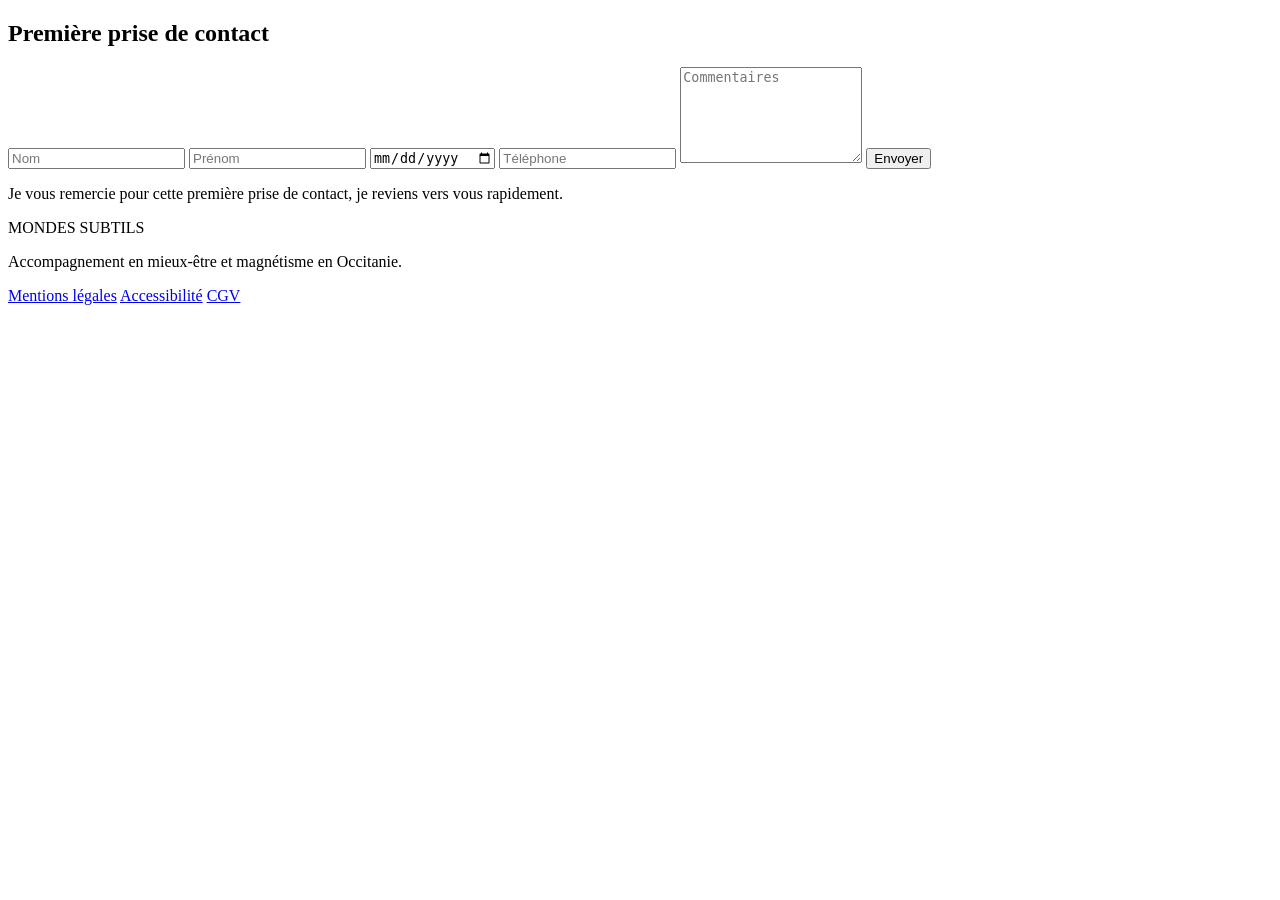
<file: index.html>
<!DOCTYPE html>

    <h2 class="center">Première prise de contact</h2>

    <form class="booking-form">

      <input type="text" placeholder="Nom" required />

      <input type="text" placeholder="Prénom" required />

      <input type="date" required />

      <input type="tel" placeholder="Téléphone" required />

      <textarea rows="6" placeholder="Commentaires"></textarea>

      <button type="submit" class="btn-primary">
        Envoyer
      </button>

    </form>

    <p class="form-message">
      Je vous remercie pour cette première prise de contact,
      je reviens vers vous rapidement.
    </p>

  </div>
</section>

<footer class="footer">
  <div class="container footer-grid">

    <div>
      <p class="eyebrow dark">MONDES SUBTILS</p>

      <p>
        Accompagnement en mieux-être et magnétisme en Occitanie.
      </p>
    </div>

    <div class="footer-links">
      <a href="mentions-legales.html">Mentions légales</a>
      <a href="accessibilite.html">Accessibilité</a>
      <a href="cgv.html">CGV</a>
    </div>

  </div>
</footer>

<script src="script.js"></script>

</body>
</html>
</file>
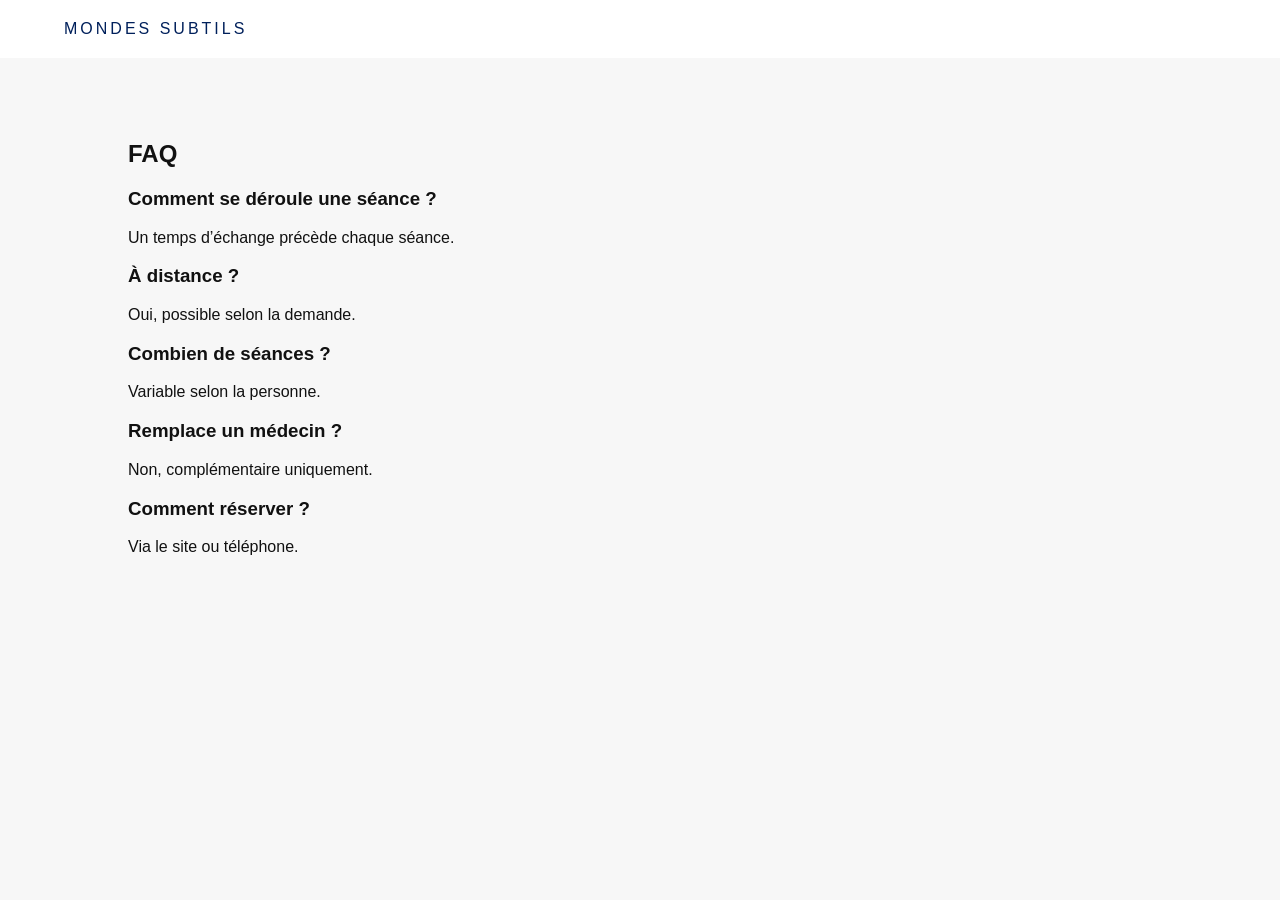
<file: faq.html>
<!DOCTYPE html>
<html lang="fr">
<head>
  <meta charset="UTF-8">
  <title>FAQ | Mondes Subtils</title>
  <link rel="stylesheet" href="style.css">
</head>

<body>

<header class="navbar">
  <a class="logo" href="index.html">MONDES SUBTILS</a>
</header>

<section class="section">
  <h1>FAQ</h1>

  <div class="faq">
    <h3>Comment se déroule une séance ?</h3>
    <p>Un temps d’échange précède chaque séance.</p>

    <h3>À distance ?</h3>
    <p>Oui, possible selon la demande.</p>

    <h3>Combien de séances ?</h3>
    <p>Variable selon la personne.</p>

    <h3>Remplace un médecin ?</h3>
    <p>Non, complémentaire uniquement.</p>

    <h3>Comment réserver ?</h3>
    <p>Via le site ou téléphone.</p>
  </div>

</section>

</body>
</html>
</file>
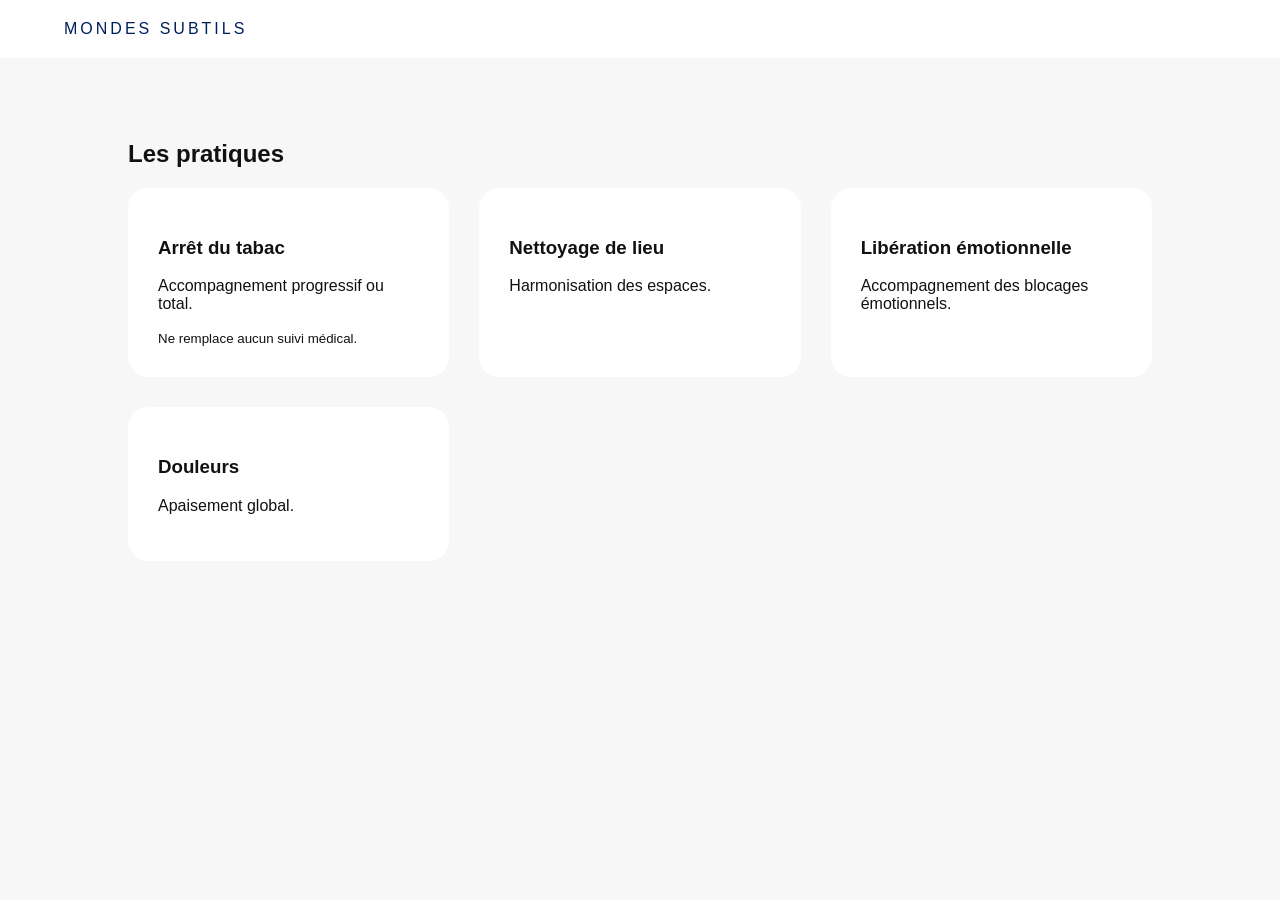
<file: pratiques.html>
<!DOCTYPE html>
<html lang="fr">
<head>
  <meta charset="UTF-8">
  <title>Pratiques | Mondes Subtils</title>
  <link rel="stylesheet" href="style.css">
</head>

<body>

<header class="navbar">
  <a class="logo" href="index.html">MONDES SUBTILS</a>
</header>

<section class="section">
  <h1>Les pratiques</h1>

  <div class="cards">

    <div class="card">
      <h3>Arrêt du tabac</h3>
      <p>Accompagnement progressif ou total.</p>
      <small>Ne remplace aucun suivi médical.</small>
    </div>

    <div class="card">
      <h3>Nettoyage de lieu</h3>
      <p>Harmonisation des espaces.</p>
    </div>

    <div class="card">
      <h3>Libération émotionnelle</h3>
      <p>Accompagnement des blocages émotionnels.</p>
    </div>

    <div class="card">
      <h3>Douleurs</h3>
      <p>Apaisement global.</p>
    </div>

  </div>

</section>

</body>
</html>
</file>
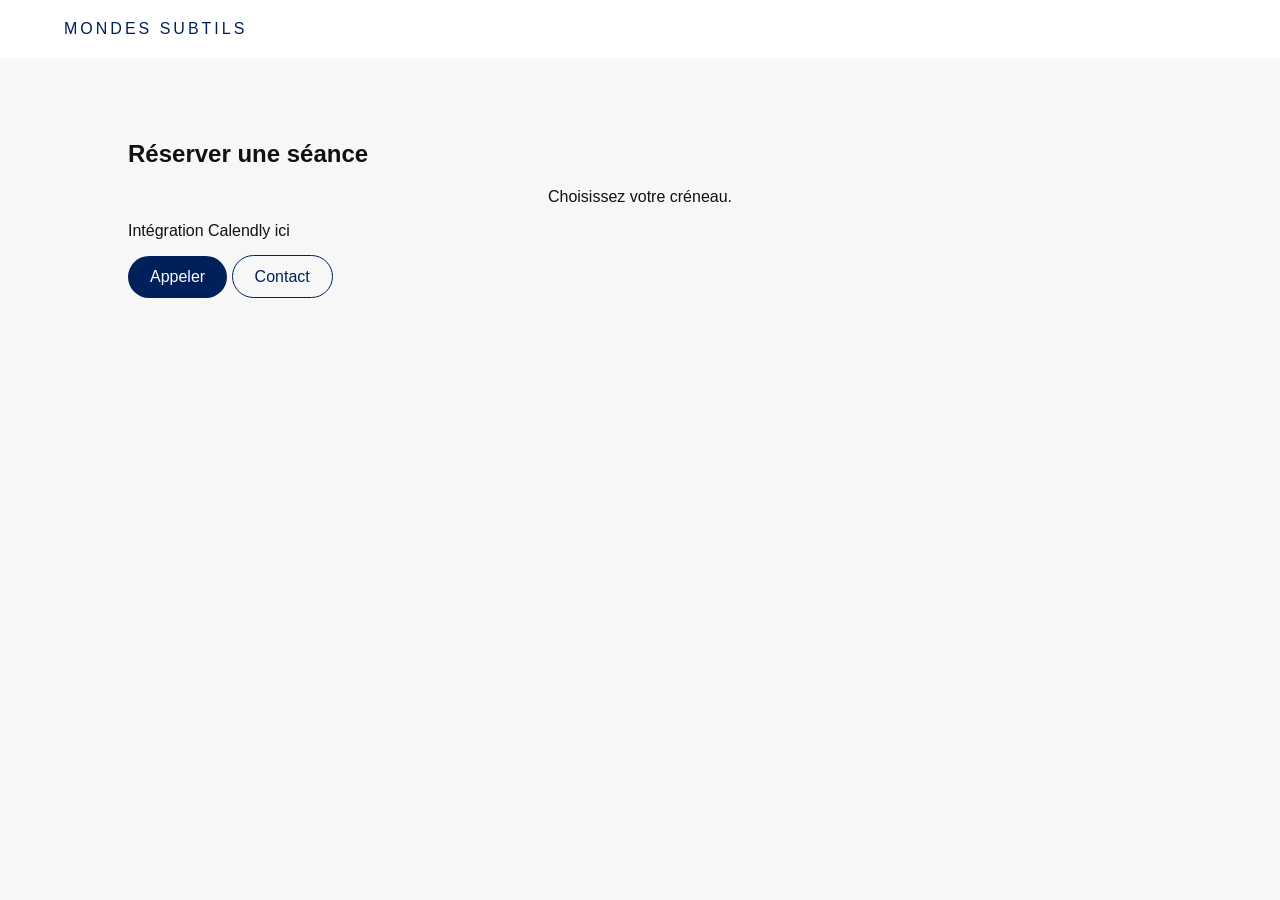
<file: reservation.html>
<!DOCTYPE html>
<html lang="fr">
<head>
  <meta charset="UTF-8">
  <title>Réserver | Mondes Subtils</title>
  <link rel="stylesheet" href="style.css">
</head>

<body>

<header class="navbar">
  <a class="logo" href="index.html">MONDES SUBTILS</a>
</header>

<section class="section">
  <h1>Réserver une séance</h1>

  <p class="text">
    Choisissez votre créneau.
  </p>

  <div class="box">
    <!-- Calendly à coller ici -->
    <p>Intégration Calendly ici</p>
  </div>

  <div class="buttons">
    <a class="btn" href="tel:0607149158">Appeler</a>
    <a class="btn-outline" href="index.html#contact">Contact</a>
  </div>

</section>

</body>
</html>
</file>
<file: style.css>
:root {
  --blue: #00205b;
  --light: #d6d7dd;
}

body {
  margin: 0;
  font-family: Inter, sans-serif;
  background: #f7f7f7;
  color: #111;
}

.navbar {
  display: flex;
  justify-content: space-between;
  padding: 20px 5%;
  position: fixed;
  width: 100%;
  background: white;
  backdrop-filter: blur(10px);
}

.logo {
  font-weight: 300;
  letter-spacing: 3px;
  text-decoration: none;
  color: var(--blue);
}

nav a {
  margin-left: 20px;
  text-decoration: none;
  color: #333;
}

.hero {
  height: 90vh;
  display: flex;
  align-items: center;
  justify-content: center;
  text-align: center;
  padding: 0 20px;
}

.hero h1 {
  font-weight: 300;
  font-size: 3rem;
}

.section {
  padding: 120px 10%;
}

.cards {
  display: grid;
  grid-template-columns: repeat(auto-fit, minmax(250px, 1fr));
  gap: 30px;
}

.card {
  background: white;
  padding: 30px;
  border-radius: 20px;
}

.btn {
  background: var(--blue);
  color: white;
  padding: 12px 22px;
  border-radius: 999px;
  text-decoration: none;
  display: inline-block;
}

.btn-outline {
  border: 1px solid var(--blue);
  padding: 12px 22px;
  border-radius: 999px;
  text-decoration: none;
  color: var(--blue);
}

.form input, .form textarea {
  width: 100%;
  padding: 15px;
  margin: 10px 0;
  border-radius: 10px;
  border: 1px solid #ddd;
}

.text {
  max-width: 700px;
  margin: auto;
  text-align: center;
}

footer {
  text-align: center;
  padding: 40px;
  background: white;
}
</file>
